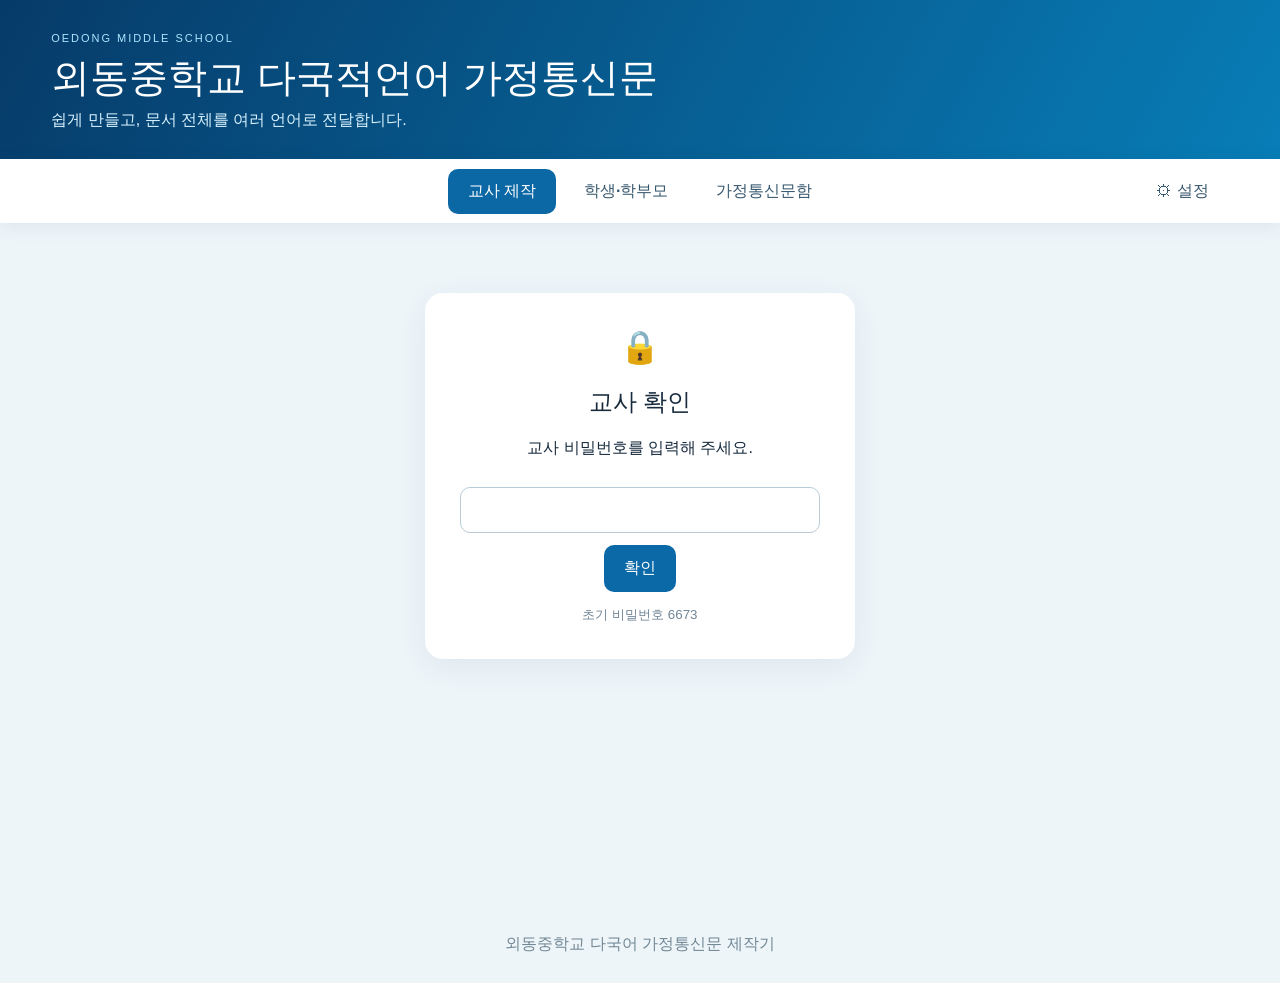
<file: index.html>
<!doctype html><html lang="ko"><head><meta charset="UTF-8"/><meta name="viewport" content="width=device-width,initial-scale=1"/><title>외동중학교 다국적언어 가정통신문</title>  <script type="module" crossorigin src="/assets/index-Dk2677AB.js"></script>
  <link rel="stylesheet" crossorigin href="/assets/index-jJSxIdZj.css">
</head><body><div id="root"></div></body></html>
</file>
<file: assets/index-jJSxIdZj.css>
:root{color:#172b3d;font-synthesis:none;background:#eef5f9;font-family:Pretendard,Noto Sans KR,Arial,sans-serif}*{box-sizing:border-box}body{margin:0}button,input,textarea{font:inherit}button{cursor:pointer;border:0}.site-header{color:#fff;background:linear-gradient(118deg,#063b69,#087db7);padding:28px max(4vw,24px)}.site-header>div{max-width:1320px;margin:auto}.site-header span{letter-spacing:.18em;color:#aee5ff;font-size:11px}.site-header h1{margin:5px 0;font-size:clamp(24px,3.4vw,39px)}.site-header p{color:#d8f2ff;margin:0}.top-nav{z-index:20;background:#fff;justify-content:center;align-items:center;gap:8px;height:64px;display:flex;position:sticky;top:0;box-shadow:0 3px 18px #183b5815}.top-nav button{color:#36576d;background:0 0;border-radius:10px;padding:12px 20px;font-weight:800}.top-nav button.active{color:#fff;background:#0c68a5}.top-nav .settings{position:absolute;right:4vw}.settings-pop{z-index:30;background:#fff;border-radius:12px;padding:10px;position:fixed;top:133px;right:4vw;box-shadow:0 8px 30px #1234}.settings-pop button{color:#135c8c;background:#eef6fb;border-radius:8px;padding:10px 14px;font-weight:700}main{max-width:1420px;min-height:65vh;margin:28px auto;padding:0 20px}.panel{background:#fff;border-radius:18px;box-shadow:0 8px 30px #173c5712}.gate{text-align:center;max-width:430px;margin:70px auto;padding:35px}.gate .lock{font-size:32px}.gate input{border:1px solid #b8cbd8;border-radius:10px;width:100%;margin:12px 0;padding:13px}.gate button,.save,.next{color:#fff;background:#0b69a8;border-radius:10px;padding:13px 20px;font-weight:800}.gate small{color:#708597;margin-top:14px;display:block}.builder{grid-template-columns:220px 1fr;gap:18px;display:grid}.steps{color:#fff;background:#0b3f68;border-radius:18px;height:max-content;padding:20px;position:sticky;top:84px}.steps h3{margin:4px 6px 20px}.steps>button{color:#cce4f4;text-align:left;background:0 0;border-radius:10px;width:100%;padding:12px 8px;font-weight:700}.steps>button span{background:#ffffff20;border-radius:50%;place-items:center;width:28px;height:28px;margin-right:8px;display:inline-grid}.steps>button.active{color:#0b4f7d;background:#fff}.steps>button.active span{color:#fff;background:#e45f21}.api{color:#ffd77d;background:#ffce5d22;border:1px solid #ffd87755;border-radius:10px;margin-top:28px;padding:12px}.api.ok{color:#9df0c7;background:#2cc37718;border-color:#3bdc8955}.api small{margin-top:5px;font-size:11px;line-height:1.5;display:block}.workspace{grid-template-columns:minmax(390px,.86fr) minmax(460px,1.14fr);align-items:start;gap:18px;display:grid}.editor{padding:26px}.editor h2{margin:6px 0 24px}.eyebrow{color:#e35f20;letter-spacing:.08em;font-size:12px;font-weight:900}.field{gap:7px;margin-bottom:15px;display:grid}.field span{color:#33566d;font-size:13px;font-weight:800}.field input,.field textarea,.block-title,.block-editor input,.block-editor textarea{color:#173249;background:#fbfdfe;border:1px solid #bfd0db;border-radius:9px;width:100%;padding:11px}.field textarea{resize:vertical;min-height:88px;line-height:1.55}.form-grid{grid-template-columns:1fr 1fr;gap:0 14px;display:grid}.greeting-box{grid-template-columns:1fr auto;align-items:end;gap:8px;display:grid}.greeting-box button{color:#ba4614;background:#fff0e8;border-radius:9px;height:43px;margin-bottom:15px;font-weight:800}.next{width:100%;margin-top:10px}.block-buttons{grid-template-columns:repeat(3,1fr);gap:8px;margin-bottom:15px;display:grid}.block-buttons button,.block-buttons label,.mini-actions button{color:#145c87;text-align:center;cursor:pointer;background:#eaf5fb;border-radius:10px;padding:12px;font-weight:800}.block-buttons input{display:none}.block-editor{background:#f9fcfd;border:1px solid #d4e1e8;border-radius:13px;margin:14px 0;padding:14px}.block-head{justify-content:space-between;align-items:center;margin-bottom:10px;display:flex}.text-danger{color:#b5412a;background:0 0;font-weight:700}.block-title{margin-bottom:9px}.table-scroll{overflow:auto}.block-editor table{border-collapse:collapse;width:100%;min-width:520px}.block-editor th,.block-editor td{border:1px solid #b8cbd6;padding:4px}.block-editor th{background:#deebf3}.block-editor textarea{resize:vertical;min-height:56px}.mini-actions{flex-wrap:wrap;gap:7px;margin-top:10px;display:flex}.mini-actions button{padding:8px 10px;font-size:12px}.image-chip{background:#e8f8ef;border-radius:10px;justify-content:space-between;align-items:center;padding:12px;display:flex}.image-chip button{color:#a43c29;background:0 0;font-weight:800}.language-buttons{flex-wrap:wrap;gap:7px;margin-bottom:14px;display:flex}.language-buttons button{color:#245572;background:#eaf3f8;border-radius:9px;padding:10px;font-weight:800}.language-buttons button.active{color:#fff;background:#e66021}.warning{background:#fff5d9;border-left:4px solid #e9a817;margin-bottom:14px;padding:12px;font-size:13px;line-height:1.55}.save{width:100%}.preview{position:sticky;top:84px}.preview-bar{color:#fff;background:#1d3343;border-radius:14px 14px 0 0;justify-content:space-between;padding:11px 16px;display:flex}.preview-bar span{color:#aee5ff;font-size:12px}.paper{color:#171717;background:#fff;width:min(100%,760px);min-height:1075px;margin:auto;padding:42px 48px 55px;position:relative;box-shadow:0 8px 28px #152f4218}.letterhead{text-align:center;border-top:5px double #222;border-bottom:5px double #222;grid-template-columns:74px 1fr;align-items:center;padding:9px 0;display:grid}.logo{color:#15824c;font-size:20px;font-weight:900}.letterhead h2{letter-spacing:.35em;margin:0;font-size:31px}.letterhead small{font-size:10px;font-weight:700}.paper-rule{background:linear-gradient(90deg,#75b843 33%,#e97427 33% 66%,#249ed0 66%);height:4px;margin-top:14px}.paper>h1{text-align:center;border:1px solid #555;margin:5px 0 20px;padding:10px;font-size:24px}.paper>p{text-align:justify;margin:10px 0;font-size:13px;line-height:1.75}.facts{padding-left:23px;font-size:13px;line-height:1.85}.preview-table h3{text-align:center;font-size:15px}.preview-table table,.consent table{border-collapse:collapse;width:100%;font-size:11px}.preview-table th,.preview-table td,.consent th,.consent td{text-align:center;border:1px solid #222;padding:7px}.preview-table th,.consent th{background:#dce9f2}.media-row{justify-content:center;align-items:flex-start;gap:18px;margin:16px 0;display:flex}.media-row figure{text-align:center;margin:0}.media-row figure img{width:95px}.media-row figcaption{word-break:break-all;max-width:170px;font-size:10px}.inserted{object-fit:contain;max-width:55%;max-height:170px}.consent{margin-top:26px}.consent .cut{text-align:center;border-top:1px dashed #333;padding-top:4px;font-weight:800}.consent h3{text-align:center}.consent p{font-size:12px}.signature{text-align:center;margin-top:28px}.signature p{font-size:13px}.signature h2{letter-spacing:.25em;font-size:20px}.signature small{letter-spacing:0;font-size:9px;font-weight:500}.language-mark{color:#81909b;font-size:10px;position:absolute;bottom:15px;right:16px}.archive-head{justify-content:space-between;align-items:center;display:flex}.archive-head h2{margin-top:4px}.cards{grid-template-columns:repeat(auto-fit,minmax(250px,1fr));gap:14px;display:grid}.cards article,.empty{background:#fff;border-radius:14px;padding:18px;box-shadow:0 6px 22px #143a5512}.cards article>span{color:#12608d;background:#e3f3fc;border-radius:50px;padding:4px 8px;font-size:11px;font-weight:800}.cards h3{min-height:48px}.cards p{color:#6b8191;font-size:12px}.cards button,.back{color:#fff;background:#0d68a5;border-radius:8px;margin-right:6px;padding:10px 14px;font-weight:800}.cards .delete{color:#b1412b;background:#fff0ed}.archive>.paper,.archive+section>.paper{margin-top:18px}.site-footer{text-align:center;color:#718794;padding:28px}@media (width<=1050px){.builder{grid-template-columns:1fr}.steps{align-items:center;gap:5px;display:flex;position:static}.steps h3,.steps .api{display:none}.steps>button{text-align:center}.workspace{grid-template-columns:1fr}.preview{position:static}}@media (width<=650px){.site-header{padding:20px}.site-header p{font-size:13px}.top-nav{justify-content:flex-start;padding:0 8px;overflow:auto}.top-nav button{white-space:nowrap;padding:10px}.top-nav .settings{position:static}.steps>button{font-size:12px}.steps>button span{display:none}.workspace{display:block}.editor{padding:18px}.preview{margin-top:15px;overflow:auto}.paper{min-width:620px}.form-grid,.greeting-box,.block-buttons{grid-template-columns:1fr}.greeting-box button{margin-top:-6px}.top-nav{position:static}}.document-actions{justify-content:space-between;margin-bottom:12px;display:flex}.download-document{color:#fff;background:#e96224;border-radius:8px;padding:10px 14px;font-weight:800}.field select{color:#173249;background:#fbfdfe;border:1px solid #bfd0db;border-radius:9px;width:100%;padding:11px}.field span small{color:#7990a0;margin-top:3px;font-weight:500;display:block}.letterhead>img{object-fit:contain;width:72px;height:auto}.add-block,.translate-all{color:#145c87;background:#eaf5fb;border-radius:9px;padding:11px 14px;font-weight:800}.translate-all{color:#fff;background:#e66124;width:100%;margin-bottom:9px}.privacy{background:#fff5d9;border-left:4px solid #e9a817;padding:11px;font-size:12px;line-height:1.5}.qr-row{flex-wrap:wrap;justify-content:center;align-items:flex-start;gap:13px;margin:16px 0;display:flex}.qr-card{text-align:center;max-width:125px;margin:0}.qr-card img{width:105px}.qr-card figcaption{word-break:break-all;gap:3px;font-size:10px;display:grid}.qr-card figcaption small{color:#546a79}.qr-card button{color:#ad3b25;background:#fff0ed;border-radius:6px;padding:5px}.editor-qrs{justify-content:flex-start}.consent-editor .block-editor{background:#fff}.inserted{margin:14px auto;display:block}.family-languages{background:#fff;border-radius:12px;flex-wrap:wrap;gap:8px;margin-bottom:12px;padding:12px;display:flex}.family-languages button{color:#24566f;background:#e8f3f9;border-radius:9px;padding:11px 14px;font-weight:800}.family-languages button.active{color:#fff;background:#e66124}.consent-fields{border:1px solid #222;margin:10px 0;padding:8px 14px}.consent-fields p{border-bottom:1px dotted #777;padding-bottom:7px}@media print{.site-header,.top-nav,.steps,.editor,.preview-bar,.site-footer,.back,.document-actions,.family-languages,.warning{display:none!important}main,.workspace,.preview{margin:0;padding:0;display:block}.paper{box-shadow:none;width:210mm;min-height:297mm;padding:12mm 14mm}}.smart-writing{background:#f7fbfd;border:1px solid #cfe0ea;border-radius:12px;margin-bottom:15px;padding:13px}.smart-writing select,.keyword-row input{color:#173249;background:#fff;border:1px solid #bfd0db;border-radius:9px;width:100%;padding:11px}.keyword-row{grid-template-columns:1fr auto;gap:8px;margin-bottom:12px;display:grid}.keyword-row button{color:#fff;background:#e96124;border-radius:9px;padding:10px 13px;font-weight:800}.label-input{font-weight:800;background:#fff9e8!important;border-color:#e5bd58!important}.value-caption{margin-top:4px}.letterhead>img{image-rendering:auto}.paper{flex-direction:column;display:flex}.paper .signature{break-inside:avoid;page-break-inside:avoid;margin-top:auto;padding-top:28px}.seal-toggle{color:#173249;cursor:pointer;background:#eef8fd;border:1px solid #c9dce7;border-radius:12px;align-items:flex-start;gap:10px;margin:2px 0 14px;padding:13px;display:flex}.seal-toggle input{accent-color:#0c6fa7;flex:none;width:20px;height:20px}.seal-toggle span{gap:3px;display:grid}.seal-toggle small{color:#617d8e;line-height:1.4}.footer-settings{gap:10px;margin:2px 0 14px;display:grid}.footer-settings .seal-toggle{margin:0}.issue-date-field{color:#173249;background:#fff8e8;border:1px solid #c9dce7;border-radius:12px;justify-content:space-between;align-items:center;gap:14px;padding:13px;display:flex}.issue-date-field span{gap:3px;display:grid}.issue-date-field small{color:#6e7e88;line-height:1.4}.issue-date-field input{color:#173249;background:#fff;border:1px solid #d2b46b;border-radius:9px;min-width:175px;padding:11px;font-size:16px}@media (width<=650px){.issue-date-field{flex-direction:column;align-items:stretch}.issue-date-field input{width:100%}}.fact-control{background:#f8fbfd;border:1px solid #c9dce7;border-radius:12px;margin-bottom:12px;padding:13px;transition:all .2s}.form-grid>.fact-control:first-child{grid-column:1/-1}.fact-control.disabled{opacity:.58;background:#f1f3f4}.use-field{color:#173249;align-items:center;gap:9px;margin-bottom:10px;display:flex}.use-field input{accent-color:#0c6fa7;width:19px;height:19px}.fact-grid{grid-template-columns:repeat(2,minmax(0,1fr));gap:10px;display:grid}.fact-grid label{gap:5px;display:grid}.fact-grid span{color:#33566d;font-size:12px;font-weight:800}.fact-grid input,.fact-grid select,.fact-grid textarea{box-sizing:border-box;color:#173249;background:#fff;border:1px solid #bfd0db;border-radius:9px;width:100%;padding:11px}.fact-grid textarea{resize:vertical;min-height:92px}.fact-grid .wide-value{grid-column:1/-1}.schedule-picker{border-top:1px dashed #bdd2de;grid-column:1/-1;grid-template-columns:1fr 1fr;gap:10px;padding-top:10px;display:grid}.range-inputs{grid-column:1/-1;grid-template-columns:minmax(0,1fr) auto minmax(0,1fr) auto;align-items:end;gap:10px;display:grid}.range-inputs label{min-width:0}.range-inputs input{min-width:0;height:58px;font-size:18px;font-weight:750;background:#fff!important;padding:12px 14px!important}.range-inputs input[type=number]{text-align:center;appearance:auto;font-size:22px}.range-inputs input[type=time]{--lightningcss-light:initial;--lightningcss-dark: ;color-scheme:light}.range-inputs input[type=time]::-webkit-calendar-picker-indicator{cursor:pointer;opacity:1;width:24px;height:24px}.range-inputs>b{color:#28536b;white-space:nowrap;padding-bottom:12px}.schedule-result{color:#173249;background:#eaf6fc;border-radius:9px;grid-column:1/-1;gap:4px;padding:10px 12px;display:grid}.schedule-result span{font-size:12px}.schedule-result b{font-size:15px}@media (width<=650px){.keyword-row,.fact-grid{grid-template-columns:1fr}.fact-grid .wide-value{grid-column:auto}.schedule-picker{grid-template-columns:1fr}.range-inputs{grid-template-columns:minmax(135px,1fr) auto minmax(135px,1fr) auto;gap:7px}.range-inputs input[type=time],.range-inputs input[type=number]{min-width:0}.range-inputs>b:last-child{display:none}}.template-start{max-width:1180px;margin:18px auto;padding:28px}.template-start-head{justify-content:space-between;align-items:flex-start;gap:20px;margin-bottom:20px;display:flex}.template-start-head h2{color:#173249;margin:5px 0 7px;font-size:28px}.template-start-head p{color:#607b8d;margin:0}.edit-departments,.template-toolbar button{color:#145f8b;white-space:nowrap;background:#e8f4fb;border-radius:9px;padding:10px 14px;font-weight:800}.department-tabs{grid-template-columns:repeat(4,1fr);gap:9px;margin:16px 0;display:grid}.department-tabs button{text-align:left;color:#244c63;background:#f2f7fa;border:1px solid #d0e0e8;border-radius:11px;gap:3px;padding:12px 14px;font-weight:900;display:grid}.department-tabs button small{color:#6d8796;font-size:11px;font-weight:700}.department-tabs button.active{color:#fff;background:#0c68a5;border-color:#0c68a5}.department-tabs button.active small{color:#d6effe}.department-name-editor{background:#fff8e8;border:1px solid #ead39a;border-radius:12px;grid-template-columns:repeat(4,1fr);gap:9px;margin-bottom:14px;padding:13px;display:grid}.department-name-editor label{gap:4px;display:grid}.department-name-editor span{color:#6f6450;font-size:11px;font-weight:800}.department-name-editor input{border:1px solid #d6c28e;border-radius:8px;width:100%;padding:9px}.department-name-editor button{color:#fff;background:#df6427;border-radius:8px;font-weight:800}.template-toolbar{border-top:1px solid #d9e5eb;justify-content:space-between;align-items:center;margin:15px 0;padding-top:16px;display:flex}.template-cards{grid-template-columns:repeat(3,minmax(0,1fr));gap:12px;display:grid}.template-cards article{background:#fff;border:1px solid #d4e2e9;border-radius:13px;flex-direction:column;min-height:190px;padding:16px;display:flex;box-shadow:0 5px 18px #163b5010}.template-cards article>span{color:#e15e20;font-size:11px;font-weight:900}.template-cards h3{flex:1;margin:8px 0;font-size:16px;line-height:1.45}.template-cards small{color:#718795;word-break:break-all;margin-bottom:12px;font-size:10px}.template-cards button,.default-template button{color:#fff;background:#0c68a5;border-radius:9px;padding:10px;font-weight:800}.default-template{text-align:center;color:#416276;border:2px dashed #bdd4df;border-radius:14px;padding:35px}.default-template>div{font-size:40px}.default-template h3{color:#173249}.default-template button{padding:11px 18px}@media (width<=850px){.department-tabs,.department-name-editor{grid-template-columns:repeat(2,1fr)}.template-cards{grid-template-columns:1fr 1fr}}@media (width<=560px){.template-start{padding:17px}.template-start-head{display:grid}.department-tabs,.department-name-editor,.template-cards{grid-template-columns:1fr}.template-toolbar{align-items:flex-start;gap:10px}.template-toolbar button{white-space:normal}}
</file>
<file: assets/index-uzug-rrJ.css>
:root{color:#172b3d;font-synthesis:none;background:#eef5f9;font-family:Pretendard,Noto Sans KR,Arial,sans-serif}*{box-sizing:border-box}body{margin:0}button,input,textarea{font:inherit}button{cursor:pointer;border:0}.site-header{color:#fff;background:linear-gradient(118deg,#063b69,#087db7);padding:28px max(4vw,24px)}.site-header>div{max-width:1320px;margin:auto}.site-header span{letter-spacing:.18em;color:#aee5ff;font-size:11px}.site-header h1{margin:5px 0;font-size:clamp(24px,3.4vw,39px)}.site-header p{color:#d8f2ff;margin:0}.top-nav{z-index:20;background:#fff;justify-content:center;align-items:center;gap:8px;height:64px;display:flex;position:sticky;top:0;box-shadow:0 3px 18px #183b5815}.top-nav button{color:#36576d;background:0 0;border-radius:10px;padding:12px 20px;font-weight:800}.top-nav button.active{color:#fff;background:#0c68a5}.top-nav .settings{position:absolute;right:4vw}.settings-pop{z-index:30;background:#fff;border-radius:12px;padding:10px;position:fixed;top:133px;right:4vw;box-shadow:0 8px 30px #1234}.settings-pop button{color:#135c8c;background:#eef6fb;border-radius:8px;padding:10px 14px;font-weight:700}main{max-width:1420px;min-height:65vh;margin:28px auto;padding:0 20px}.panel{background:#fff;border-radius:18px;box-shadow:0 8px 30px #173c5712}.gate{text-align:center;max-width:430px;margin:70px auto;padding:35px}.gate .lock{font-size:32px}.gate input{border:1px solid #b8cbd8;border-radius:10px;width:100%;margin:12px 0;padding:13px}.gate button,.save,.next{color:#fff;background:#0b69a8;border-radius:10px;padding:13px 20px;font-weight:800}.gate small{color:#708597;margin-top:14px;display:block}.builder{grid-template-columns:220px 1fr;gap:18px;display:grid}.steps{color:#fff;background:#0b3f68;border-radius:18px;height:max-content;padding:20px;position:sticky;top:84px}.steps h3{margin:4px 6px 20px}.steps>button{color:#cce4f4;text-align:left;background:0 0;border-radius:10px;width:100%;padding:12px 8px;font-weight:700}.steps>button span{background:#ffffff20;border-radius:50%;place-items:center;width:28px;height:28px;margin-right:8px;display:inline-grid}.steps>button.active{color:#0b4f7d;background:#fff}.steps>button.active span{color:#fff;background:#e45f21}.api{color:#ffd77d;background:#ffce5d22;border:1px solid #ffd87755;border-radius:10px;margin-top:28px;padding:12px}.api.ok{color:#9df0c7;background:#2cc37718;border-color:#3bdc8955}.api small{margin-top:5px;font-size:11px;line-height:1.5;display:block}.workspace{grid-template-columns:minmax(390px,.86fr) minmax(460px,1.14fr);align-items:start;gap:18px;display:grid}.editor{padding:26px}.editor h2{margin:6px 0 24px}.eyebrow{color:#e35f20;letter-spacing:.08em;font-size:12px;font-weight:900}.field{gap:7px;margin-bottom:15px;display:grid}.field span{color:#33566d;font-size:13px;font-weight:800}.field input,.field textarea,.block-title,.block-editor input,.block-editor textarea{color:#173249;background:#fbfdfe;border:1px solid #bfd0db;border-radius:9px;width:100%;padding:11px}.field textarea{resize:vertical;min-height:88px;line-height:1.55}.form-grid{grid-template-columns:1fr 1fr;gap:0 14px;display:grid}.greeting-box{grid-template-columns:1fr auto;align-items:end;gap:8px;display:grid}.greeting-box button{color:#ba4614;background:#fff0e8;border-radius:9px;height:43px;margin-bottom:15px;font-weight:800}.next{width:100%;margin-top:10px}.block-buttons{grid-template-columns:repeat(3,1fr);gap:8px;margin-bottom:15px;display:grid}.block-buttons button,.block-buttons label,.mini-actions button{color:#145c87;text-align:center;cursor:pointer;background:#eaf5fb;border-radius:10px;padding:12px;font-weight:800}.block-buttons input{display:none}.block-editor{background:#f9fcfd;border:1px solid #d4e1e8;border-radius:13px;margin:14px 0;padding:14px}.block-head{justify-content:space-between;align-items:center;margin-bottom:10px;display:flex}.text-danger{color:#b5412a;background:0 0;font-weight:700}.block-title{margin-bottom:9px}.table-scroll{overflow:auto}.block-editor table{border-collapse:collapse;width:100%;min-width:520px}.block-editor th,.block-editor td{border:1px solid #b8cbd6;padding:4px}.block-editor th{background:#deebf3}.block-editor textarea{resize:vertical;min-height:56px}.mini-actions{flex-wrap:wrap;gap:7px;margin-top:10px;display:flex}.mini-actions button{padding:8px 10px;font-size:12px}.image-chip{background:#e8f8ef;border-radius:10px;justify-content:space-between;align-items:center;padding:12px;display:flex}.image-chip button{color:#a43c29;background:0 0;font-weight:800}.language-buttons{flex-wrap:wrap;gap:7px;margin-bottom:14px;display:flex}.language-buttons button{color:#245572;background:#eaf3f8;border-radius:9px;padding:10px;font-weight:800}.language-buttons button.active{color:#fff;background:#e66021}.warning{background:#fff5d9;border-left:4px solid #e9a817;margin-bottom:14px;padding:12px;font-size:13px;line-height:1.55}.save{width:100%}.preview{position:sticky;top:84px}.preview-bar{color:#fff;background:#1d3343;border-radius:14px 14px 0 0;justify-content:space-between;padding:11px 16px;display:flex}.preview-bar span{color:#aee5ff;font-size:12px}.paper{color:#171717;background:#fff;width:min(100%,760px);min-height:1075px;margin:auto;padding:42px 48px 55px;position:relative;box-shadow:0 8px 28px #152f4218}.letterhead{text-align:center;border-top:5px double #222;border-bottom:5px double #222;grid-template-columns:74px 1fr;align-items:center;padding:9px 0;display:grid}.logo{color:#15824c;font-size:20px;font-weight:900}.letterhead h2{letter-spacing:.35em;margin:0;font-size:31px}.letterhead small{font-size:10px;font-weight:700}.paper-rule{background:linear-gradient(90deg,#75b843 33%,#e97427 33% 66%,#249ed0 66%);height:4px;margin-top:14px}.paper>h1{text-align:center;border:1px solid #555;margin:5px 0 20px;padding:10px;font-size:24px}.paper>p{text-align:justify;margin:10px 0;font-size:13px;line-height:1.75}.facts{padding-left:23px;font-size:13px;line-height:1.85}.preview-table h3{text-align:center;font-size:15px}.preview-table table,.consent table{border-collapse:collapse;width:100%;font-size:11px}.preview-table th,.preview-table td,.consent th,.consent td{text-align:center;border:1px solid #222;padding:7px}.preview-table th,.consent th{background:#dce9f2}.media-row{justify-content:center;align-items:flex-start;gap:18px;margin:16px 0;display:flex}.media-row figure{text-align:center;margin:0}.media-row figure img{width:95px}.media-row figcaption{word-break:break-all;max-width:170px;font-size:10px}.inserted{object-fit:contain;max-width:55%;max-height:170px}.consent{margin-top:26px}.consent .cut{text-align:center;border-top:1px dashed #333;padding-top:4px;font-weight:800}.consent h3{text-align:center}.consent p{font-size:12px}.signature{text-align:center;margin-top:28px}.signature p{font-size:13px}.signature h2{letter-spacing:.25em;font-size:20px}.signature small{letter-spacing:0;font-size:9px;font-weight:500}.language-mark{color:#81909b;font-size:10px;position:absolute;bottom:15px;right:16px}.archive-head{justify-content:space-between;align-items:center;display:flex}.archive-head h2{margin-top:4px}.cards{grid-template-columns:repeat(auto-fit,minmax(250px,1fr));gap:14px;display:grid}.cards article,.empty{background:#fff;border-radius:14px;padding:18px;box-shadow:0 6px 22px #143a5512}.cards article>span{color:#12608d;background:#e3f3fc;border-radius:50px;padding:4px 8px;font-size:11px;font-weight:800}.cards h3{min-height:48px}.cards p{color:#6b8191;font-size:12px}.cards button,.back{color:#fff;background:#0d68a5;border-radius:8px;margin-right:6px;padding:10px 14px;font-weight:800}.cards .delete{color:#b1412b;background:#fff0ed}.archive>.paper,.archive+section>.paper{margin-top:18px}.site-footer{text-align:center;color:#718794;padding:28px}@media (width<=1050px){.builder{grid-template-columns:1fr}.steps{align-items:center;gap:5px;display:flex;position:static}.steps h3,.steps .api{display:none}.steps>button{text-align:center}.workspace{grid-template-columns:1fr}.preview{position:static}}@media (width<=650px){.site-header{padding:20px}.site-header p{font-size:13px}.top-nav{justify-content:flex-start;padding:0 8px;overflow:auto}.top-nav button{white-space:nowrap;padding:10px}.top-nav .settings{position:static}.steps>button{font-size:12px}.steps>button span{display:none}.workspace{display:block}.editor{padding:18px}.preview{margin-top:15px;overflow:auto}.paper{min-width:620px}.form-grid,.greeting-box,.block-buttons{grid-template-columns:1fr}.greeting-box button{margin-top:-6px}.top-nav{position:static}}.document-actions{justify-content:space-between;margin-bottom:12px;display:flex}.download-document{color:#fff;background:#e96224;border-radius:8px;padding:10px 14px;font-weight:800}.field select{color:#173249;background:#fbfdfe;border:1px solid #bfd0db;border-radius:9px;width:100%;padding:11px}.field span small{color:#7990a0;margin-top:3px;font-weight:500;display:block}.letterhead>img{object-fit:contain;width:72px;height:auto}.add-block,.translate-all{color:#145c87;background:#eaf5fb;border-radius:9px;padding:11px 14px;font-weight:800}.translate-all{color:#fff;background:#e66124;width:100%;margin-bottom:9px}.privacy{background:#fff5d9;border-left:4px solid #e9a817;padding:11px;font-size:12px;line-height:1.5}.qr-row{flex-wrap:wrap;justify-content:center;align-items:flex-start;gap:13px;margin:16px 0;display:flex}.qr-card{text-align:center;max-width:125px;margin:0}.qr-card img{width:105px}.qr-card figcaption{word-break:break-all;gap:3px;font-size:10px;display:grid}.qr-card figcaption small{color:#546a79}.qr-card button{color:#ad3b25;background:#fff0ed;border-radius:6px;padding:5px}.editor-qrs{justify-content:flex-start}.consent-editor .block-editor{background:#fff}.inserted{margin:14px auto;display:block}.family-languages{background:#fff;border-radius:12px;flex-wrap:wrap;gap:8px;margin-bottom:12px;padding:12px;display:flex}.family-languages button{color:#24566f;background:#e8f3f9;border-radius:9px;padding:11px 14px;font-weight:800}.family-languages button.active{color:#fff;background:#e66124}.consent-fields{border:1px solid #222;margin:10px 0;padding:8px 14px}.consent-fields p{border-bottom:1px dotted #777;padding-bottom:7px}@media print{.site-header,.top-nav,.steps,.editor,.preview-bar,.site-footer,.back,.document-actions,.family-languages,.warning{display:none!important}main,.workspace,.preview{margin:0;padding:0;display:block}.paper{box-shadow:none;width:210mm;min-height:297mm;padding:12mm 14mm}}.smart-writing{background:#f7fbfd;border:1px solid #cfe0ea;border-radius:12px;margin-bottom:15px;padding:13px}.smart-writing select,.keyword-row input{color:#173249;background:#fff;border:1px solid #bfd0db;border-radius:9px;width:100%;padding:11px}.keyword-row{grid-template-columns:1fr auto;gap:8px;margin-bottom:12px;display:grid}.keyword-row button{color:#fff;background:#e96124;border-radius:9px;padding:10px 13px;font-weight:800}.label-input{font-weight:800;background:#fff9e8!important;border-color:#e5bd58!important}.value-caption{margin-top:4px}.letterhead>img{image-rendering:auto}.paper{flex-direction:column;display:flex}.paper .signature{break-inside:avoid;page-break-inside:avoid;margin-top:auto;padding-top:28px}.seal-toggle{color:#173249;cursor:pointer;background:#eef8fd;border:1px solid #c9dce7;border-radius:12px;align-items:flex-start;gap:10px;margin:2px 0 14px;padding:13px;display:flex}.seal-toggle input{accent-color:#0c6fa7;flex:none;width:20px;height:20px}.seal-toggle span{gap:3px;display:grid}.seal-toggle small{color:#617d8e;line-height:1.4}.footer-settings{grid-template-columns:repeat(3,minmax(0,1fr));align-items:start;gap:10px;margin:2px 0 14px;display:grid}.footer-settings .seal-toggle{margin:0}.issue-date-field{color:#173249;background:#fff8e8;border:1px solid #c9dce7;border-radius:12px;justify-content:space-between;align-items:center;gap:14px;padding:13px;display:flex}.issue-date-field span{gap:3px;display:grid}.issue-date-field small{color:#6e7e88;line-height:1.4}.issue-date-field input{color:#173249;background:#fff;border:1px solid #d2b46b;border-radius:9px;min-width:175px;padding:11px;font-size:16px}@media (width<=650px){.issue-date-field{flex-direction:column;align-items:stretch}.issue-date-field input{width:100%}}.department-register{position:relative}.department-register>button{text-align:left;color:#173249;background:#eef8fd;border:1px solid #c9dce7;border-radius:12px;gap:3px;width:100%;padding:13px;display:grid}.department-register small{color:#617d8e}.department-register-pop{z-index:20;background:#fff;border:1px solid #b8d1df;border-radius:12px;gap:9px;width:min(350px,82vw);padding:13px;display:grid;position:absolute;top:calc(100% + 7px);right:0;box-shadow:0 14px 35px #1732492b}.department-register-pop label{gap:4px;font-size:12px;font-weight:800;display:grid}.department-register-pop input,.department-register-pop select{border:1px solid #bfd0db;border-radius:8px;width:100%;padding:10px}.department-register-pop>button{color:#fff;background:#0c68a5;border-radius:8px;padding:10px;font-weight:800}.fact-control{background:#f8fbfd;border:1px solid #c9dce7;border-radius:12px;margin-bottom:12px;padding:13px;transition:all .2s}.form-grid>.fact-control:first-child{grid-column:1/-1}.fact-control.disabled{opacity:.58;background:#f1f3f4}.use-field{color:#173249;align-items:center;gap:9px;margin-bottom:10px;display:flex}.use-field input{accent-color:#0c6fa7;width:19px;height:19px}.fact-grid{grid-template-columns:repeat(2,minmax(0,1fr));gap:10px;display:grid}.fact-grid label{gap:5px;display:grid}.fact-grid span{color:#33566d;font-size:12px;font-weight:800}.fact-grid input,.fact-grid select,.fact-grid textarea{box-sizing:border-box;color:#173249;background:#fff;border:1px solid #bfd0db;border-radius:9px;width:100%;padding:11px}.fact-grid textarea{resize:vertical;min-height:92px}.fact-grid .wide-value{grid-column:1/-1}.schedule-picker{border-top:1px dashed #bdd2de;grid-column:1/-1;grid-template-columns:1fr 1fr;gap:10px;padding-top:10px;display:grid}.range-inputs{grid-column:1/-1;grid-template-columns:minmax(0,1fr) auto minmax(0,1fr) auto;align-items:end;gap:10px;display:grid}.range-inputs label{min-width:0}.range-inputs input{min-width:0;height:58px;font-size:18px;font-weight:750;background:#fff!important;padding:12px 14px!important}.range-inputs input[type=number]{text-align:center;appearance:auto;font-size:22px}.range-inputs input[type=time]{--lightningcss-light:initial;--lightningcss-dark: ;color-scheme:light}.range-inputs input[type=time]::-webkit-calendar-picker-indicator{cursor:pointer;opacity:1;width:24px;height:24px}.range-inputs>b{color:#28536b;white-space:nowrap;padding-bottom:12px}.schedule-result{color:#173249;background:#eaf6fc;border-radius:9px;grid-column:1/-1;gap:4px;padding:10px 12px;display:grid}.schedule-result span{font-size:12px}.schedule-result b{font-size:15px}@media (width<=650px){.keyword-row,.fact-grid{grid-template-columns:1fr}.fact-grid .wide-value{grid-column:auto}.schedule-picker{grid-template-columns:1fr}.range-inputs{grid-template-columns:minmax(135px,1fr) auto minmax(135px,1fr) auto;gap:7px}.range-inputs input[type=time],.range-inputs input[type=number]{min-width:0}.range-inputs>b:last-child{display:none}}.template-start{max-width:1180px;margin:18px auto;padding:28px}.template-start-head{justify-content:space-between;align-items:flex-start;gap:20px;margin-bottom:20px;display:flex}.template-head-actions{flex-wrap:wrap;gap:8px;display:flex}.template-start-head h2{color:#173249;margin:5px 0 7px;font-size:28px}.template-start-head p{color:#607b8d;margin:0}.edit-departments,.template-toolbar button{color:#145f8b;white-space:nowrap;background:#e8f4fb;border-radius:9px;padding:10px 14px;font-weight:800}.department-tabs{grid-template-columns:repeat(4,1fr);gap:9px;margin:16px 0;display:grid}.department-tabs button{text-align:left;color:#244c63;background:#f2f7fa;border:1px solid #d0e0e8;border-radius:11px;gap:3px;padding:12px 14px;font-weight:900;display:grid}.department-tabs button small{color:#6d8796;font-size:11px;font-weight:700}.department-tabs button.active{color:#fff;background:#0c68a5;border-color:#0c68a5}.department-tabs button.active small{color:#d6effe}.department-name-editor{background:#fff8e8;border:1px solid #ead39a;border-radius:12px;grid-template-columns:repeat(4,1fr);gap:9px;margin-bottom:14px;padding:13px;display:grid}.department-name-editor label{gap:4px;display:grid}.department-name-editor span{color:#6f6450;font-size:11px;font-weight:800}.department-name-editor input{border:1px solid #d6c28e;border-radius:8px;width:100%;padding:9px}.department-name-editor button{color:#fff;background:#df6427;border-radius:8px;font-weight:800}.template-toolbar{border-top:1px solid #d9e5eb;justify-content:space-between;align-items:center;margin:15px 0;padding-top:16px;display:flex}.template-toolbar>div{flex-wrap:wrap;justify-content:flex-end;gap:7px;display:flex}.template-toolbar .danger-button{color:#a63c18;background:#fff0eb}.template-cards{grid-template-columns:repeat(3,minmax(0,1fr));gap:12px;display:grid}.template-cards article{background:#fff;border:1px solid #d4e2e9;border-radius:13px;flex-direction:column;min-height:190px;padding:16px;display:flex;box-shadow:0 5px 18px #163b5010}.template-cards article.selected-template{background:#fff8f4;border:2px solid #e45f27}.template-check{color:#9b3b19;align-items:center;gap:7px;margin-bottom:7px;font-weight:800;display:flex}.template-check input{width:18px;height:18px}.template-cards article>span{color:#e15e20;font-size:11px;font-weight:900}.template-cards h3{flex:1;margin:8px 0;font-size:16px;line-height:1.45}.template-cards small{color:#718795;word-break:break-all;margin-bottom:12px;font-size:10px}.template-cards button,.default-template button{color:#fff;background:#0c68a5;border-radius:9px;padding:10px;font-weight:800}.default-template{text-align:center;color:#416276;border:2px dashed #bdd4df;border-radius:14px;padding:35px}.default-template>div{font-size:40px}.default-template h3{color:#173249}.default-template button{padding:11px 18px}@media (width<=850px){.department-tabs,.department-name-editor{grid-template-columns:repeat(2,1fr)}.template-cards{grid-template-columns:1fr 1fr}.footer-settings{grid-template-columns:1fr}}@media (width<=560px){.template-start{padding:17px}.template-start-head{display:grid}.department-tabs,.department-name-editor,.template-cards{grid-template-columns:1fr}.template-toolbar{align-items:flex-start;gap:10px}.template-toolbar button{white-space:normal}}.capture-guide{color:#173249;background:#eaf6fc;border:1px solid #bcd9e8;border-radius:10px;gap:4px;margin:9px 0;padding:11px 13px;display:grid}.capture-guide span{font-size:13px}.table-scroll td.capture-target{outline-offset:-3px;background:#fff9e8;outline:3px solid #ef762f}.cell-capture-actions,.cell-image-editor>div{flex-wrap:wrap;align-items:center;gap:5px;margin-top:5px;display:flex}.cell-capture-actions button,.cell-capture-actions label,.cell-image-editor button{color:#175d85;cursor:pointer;background:#e8f4fb;border-radius:7px;padding:7px 8px;font-size:11px;font-weight:800}.cell-capture-actions button.active{color:#fff;background:#e96124}.cell-capture-actions input{display:none}.cell-image-editor img{object-fit:contain;max-width:220px;max-height:150px;display:block}.cell-image-editor .image-size-row b{text-align:center;min-width:42px}.preview-cell-image{max-width:100%;max-height:170px;display:block}.preview-cell-image.align-left{margin-left:0;margin-right:auto}.preview-cell-image.align-center{margin-left:auto;margin-right:auto}.preview-cell-image.align-right{margin-left:auto;margin-right:0}.general-image-editor>img{max-width:100%;max-height:320px;display:block}.general-image-controls{flex-wrap:wrap;align-items:center;gap:7px;margin-top:10px;display:flex}.general-image-controls button{color:#175d85;background:#e8f4fb;border-radius:8px;padding:8px 10px;font-weight:800}.general-image-controls label{align-items:center;gap:7px;display:flex}.general-image-controls select{border:1px solid #bfd0db;border-radius:8px;padding:8px}.paper-image{break-inside:avoid;margin:12px 0;display:flex}.paper-image img{max-width:100%;max-height:420px;display:block}.paper-image.align-left{justify-content:flex-start}.paper-image.align-center{justify-content:center}.paper-image.align-right{justify-content:flex-end}.block-buttons:after{content:"📷 캡처 사용 안내\a ① 표 안에 넣기: ‘본문 표 추가’ → 원하는 칸의 ‘이 칸 선택’ → Win+Shift+S → Ctrl+V\a ② 저장된 이미지: 선택한 칸의 ‘PNG·JPG·GIF 넣기’ 사용\a ③ 넣은 뒤: 크기 −/＋, 칸에 맞춤, 가로 가득, 왼쪽·가운데·오른쪽 정렬 가능\a ④ 일반 본문 이미지: ‘이미지·캡처’를 눌러 안내문 영역에 넣기";white-space:pre-line;color:#3f5360;text-align:left;background:#fff8e8;border:1px solid #ebcf87;border-left:5px solid #e76825;border-radius:11px;grid-column:1/-1;padding:13px 15px;font-size:13px;font-weight:700;line-height:1.65;display:block}
</file>
<file: assets/index-CyA2C_oj.css>
:root{color:#172b3d;font-synthesis:none;background:#eef5f9;font-family:Pretendard,Noto Sans KR,Arial,sans-serif}*{box-sizing:border-box}body{margin:0}button,input,textarea{font:inherit}button{cursor:pointer;border:0}.site-header{color:#fff;background:linear-gradient(118deg,#063b69,#087db7);padding:28px max(4vw,24px)}.site-header>div{max-width:1320px;margin:auto}.site-header span{letter-spacing:.18em;color:#aee5ff;font-size:11px}.site-header h1{margin:5px 0;font-size:clamp(24px,3.4vw,39px)}.site-header p{color:#d8f2ff;margin:0}.top-nav{z-index:20;background:#fff;justify-content:center;align-items:center;gap:8px;height:64px;display:flex;position:sticky;top:0;box-shadow:0 3px 18px #183b5815}.top-nav button{color:#36576d;background:0 0;border-radius:10px;padding:12px 20px;font-weight:800}.top-nav button.active{color:#fff;background:#0c68a5}.top-nav .settings{position:absolute;right:4vw}.settings-pop{z-index:30;background:#fff;border-radius:12px;padding:10px;position:fixed;top:133px;right:4vw;box-shadow:0 8px 30px #1234}.settings-pop button{color:#135c8c;background:#eef6fb;border-radius:8px;padding:10px 14px;font-weight:700}main{max-width:1420px;min-height:65vh;margin:28px auto;padding:0 20px}.panel{background:#fff;border-radius:18px;box-shadow:0 8px 30px #173c5712}.gate{text-align:center;max-width:430px;margin:70px auto;padding:35px}.gate .lock{font-size:32px}.gate input{border:1px solid #b8cbd8;border-radius:10px;width:100%;margin:12px 0;padding:13px}.gate button,.save,.next{color:#fff;background:#0b69a8;border-radius:10px;padding:13px 20px;font-weight:800}.gate small{color:#708597;margin-top:14px;display:block}.builder{grid-template-columns:220px 1fr;gap:18px;display:grid}.steps{color:#fff;background:#0b3f68;border-radius:18px;height:max-content;padding:20px;position:sticky;top:84px}.steps h3{margin:4px 6px 20px}.steps>button{color:#cce4f4;text-align:left;background:0 0;border-radius:10px;width:100%;padding:12px 8px;font-weight:700}.steps>button span{background:#ffffff20;border-radius:50%;place-items:center;width:28px;height:28px;margin-right:8px;display:inline-grid}.steps>button.active{color:#0b4f7d;background:#fff}.steps>button.active span{color:#fff;background:#e45f21}.api{color:#ffd77d;background:#ffce5d22;border:1px solid #ffd87755;border-radius:10px;margin-top:28px;padding:12px}.api.ok{color:#9df0c7;background:#2cc37718;border-color:#3bdc8955}.api small{margin-top:5px;font-size:11px;line-height:1.5;display:block}.workspace{grid-template-columns:minmax(390px,.86fr) minmax(460px,1.14fr);align-items:start;gap:18px;display:grid}.editor{padding:26px}.editor h2{margin:6px 0 24px}.eyebrow{color:#e35f20;letter-spacing:.08em;font-size:12px;font-weight:900}.field{gap:7px;margin-bottom:15px;display:grid}.field span{color:#33566d;font-size:13px;font-weight:800}.field input,.field textarea,.block-title,.block-editor input,.block-editor textarea{color:#173249;background:#fbfdfe;border:1px solid #bfd0db;border-radius:9px;width:100%;padding:11px}.field textarea{resize:vertical;min-height:88px;line-height:1.55}.form-grid{grid-template-columns:1fr 1fr;gap:0 14px;display:grid}.greeting-box{grid-template-columns:1fr auto;align-items:end;gap:8px;display:grid}.greeting-box button{color:#ba4614;background:#fff0e8;border-radius:9px;height:43px;margin-bottom:15px;font-weight:800}.next{width:100%;margin-top:10px}.block-buttons{grid-template-columns:repeat(3,1fr);gap:8px;margin-bottom:15px;display:grid}.block-buttons button,.block-buttons label,.mini-actions button{color:#145c87;text-align:center;cursor:pointer;background:#eaf5fb;border-radius:10px;padding:12px;font-weight:800}.block-buttons input{display:none}.block-editor{background:#f9fcfd;border:1px solid #d4e1e8;border-radius:13px;margin:14px 0;padding:14px}.block-head{justify-content:space-between;align-items:center;margin-bottom:10px;display:flex}.text-danger{color:#b5412a;background:0 0;font-weight:700}.block-title{margin-bottom:9px}.table-scroll{overflow:auto}.block-editor table{border-collapse:collapse;width:100%;min-width:520px}.block-editor th,.block-editor td{border:1px solid #b8cbd6;padding:4px}.block-editor th{background:#deebf3}.block-editor textarea{resize:vertical;min-height:56px}.mini-actions{flex-wrap:wrap;gap:7px;margin-top:10px;display:flex}.mini-actions button{padding:8px 10px;font-size:12px}.image-chip{background:#e8f8ef;border-radius:10px;justify-content:space-between;align-items:center;padding:12px;display:flex}.image-chip button{color:#a43c29;background:0 0;font-weight:800}.language-buttons{flex-wrap:wrap;gap:7px;margin-bottom:14px;display:flex}.language-buttons button{color:#245572;background:#eaf3f8;border-radius:9px;padding:10px;font-weight:800}.language-buttons button.active{color:#fff;background:#e66021}.warning{background:#fff5d9;border-left:4px solid #e9a817;margin-bottom:14px;padding:12px;font-size:13px;line-height:1.55}.save{width:100%}.preview{position:sticky;top:84px}.preview-bar{color:#fff;background:#1d3343;border-radius:14px 14px 0 0;justify-content:space-between;padding:11px 16px;display:flex}.preview-bar span{color:#aee5ff;font-size:12px}.paper{color:#171717;background:#fff;width:min(100%,760px);min-height:1075px;margin:auto;padding:42px 48px 55px;position:relative;box-shadow:0 8px 28px #152f4218}.letterhead{text-align:center;border-top:5px double #222;border-bottom:5px double #222;grid-template-columns:74px 1fr;align-items:center;padding:9px 0;display:grid}.logo{color:#15824c;font-size:20px;font-weight:900}.letterhead h2{letter-spacing:.35em;margin:0;font-size:31px}.letterhead small{font-size:10px;font-weight:700}.paper-rule{background:linear-gradient(90deg,#75b843 33%,#e97427 33% 66%,#249ed0 66%);height:4px;margin-top:14px}.paper>h1{text-align:center;border:1px solid #555;margin:5px 0 20px;padding:10px;font-size:24px}.paper>p{text-align:justify;margin:10px 0;font-size:13px;line-height:1.75}.facts{padding-left:23px;font-size:13px;line-height:1.85}.preview-table h3{text-align:center;font-size:15px}.preview-table table,.consent table{border-collapse:collapse;width:100%;font-size:11px}.preview-table th,.preview-table td,.consent th,.consent td{text-align:center;border:1px solid #222;padding:7px}.preview-table th,.consent th{background:#dce9f2}.media-row{justify-content:center;align-items:flex-start;gap:18px;margin:16px 0;display:flex}.media-row figure{text-align:center;margin:0}.media-row figure img{width:95px}.media-row figcaption{word-break:break-all;max-width:170px;font-size:10px}.inserted{object-fit:contain;max-width:55%;max-height:170px}.consent{margin-top:26px}.consent .cut{text-align:center;border-top:1px dashed #333;padding-top:4px;font-weight:800}.consent h3{text-align:center}.consent p{font-size:12px}.signature{text-align:center;margin-top:28px}.signature p{font-size:13px}.signature h2{letter-spacing:.25em;font-size:20px}.signature small{letter-spacing:0;font-size:9px;font-weight:500}.language-mark{color:#81909b;font-size:10px;position:absolute;bottom:15px;right:16px}.archive-head{justify-content:space-between;align-items:center;display:flex}.archive-head h2{margin-top:4px}.cards{grid-template-columns:repeat(auto-fit,minmax(250px,1fr));gap:14px;display:grid}.cards article,.empty{background:#fff;border-radius:14px;padding:18px;box-shadow:0 6px 22px #143a5512}.cards article>span{color:#12608d;background:#e3f3fc;border-radius:50px;padding:4px 8px;font-size:11px;font-weight:800}.cards h3{min-height:48px}.cards p{color:#6b8191;font-size:12px}.cards button,.back{color:#fff;background:#0d68a5;border-radius:8px;margin-right:6px;padding:10px 14px;font-weight:800}.cards .delete{color:#b1412b;background:#fff0ed}.archive>.paper,.archive+section>.paper{margin-top:18px}.site-footer{text-align:center;color:#718794;padding:28px}@media (width<=1050px){.builder{grid-template-columns:1fr}.steps{align-items:center;gap:5px;display:flex;position:static}.steps h3,.steps .api{display:none}.steps>button{text-align:center}.workspace{grid-template-columns:1fr}.preview{position:static}}@media (width<=650px){.site-header{padding:20px}.site-header p{font-size:13px}.top-nav{justify-content:flex-start;padding:0 8px;overflow:auto}.top-nav button{white-space:nowrap;padding:10px}.top-nav .settings{position:static}.steps>button{font-size:12px}.steps>button span{display:none}.workspace{display:block}.editor{padding:18px}.preview{margin-top:15px;overflow:auto}.paper{min-width:620px}.form-grid,.greeting-box,.block-buttons{grid-template-columns:1fr}.greeting-box button{margin-top:-6px}.top-nav{position:static}}.document-actions{justify-content:space-between;margin-bottom:12px;display:flex}.download-document{color:#fff;background:#e96224;border-radius:8px;padding:10px 14px;font-weight:800}.field select{color:#173249;background:#fbfdfe;border:1px solid #bfd0db;border-radius:9px;width:100%;padding:11px}.field span small{color:#7990a0;margin-top:3px;font-weight:500;display:block}.letterhead>img{object-fit:contain;width:72px;height:auto}.add-block,.translate-all{color:#145c87;background:#eaf5fb;border-radius:9px;padding:11px 14px;font-weight:800}.translate-all{color:#fff;background:#e66124;width:100%;margin-bottom:9px}.privacy{background:#fff5d9;border-left:4px solid #e9a817;padding:11px;font-size:12px;line-height:1.5}.qr-row{flex-wrap:wrap;justify-content:center;align-items:flex-start;gap:13px;margin:16px 0;display:flex}.qr-card{text-align:center;max-width:125px;margin:0}.qr-card img{width:105px}.qr-card figcaption{word-break:break-all;gap:3px;font-size:10px;display:grid}.qr-card figcaption small{color:#546a79}.qr-card button{color:#ad3b25;background:#fff0ed;border-radius:6px;padding:5px}.editor-qrs{justify-content:flex-start}.consent-editor .block-editor{background:#fff}.inserted{margin:14px auto;display:block}.family-languages{background:#fff;border-radius:12px;flex-wrap:wrap;gap:8px;margin-bottom:12px;padding:12px;display:flex}.family-languages button{color:#24566f;background:#e8f3f9;border-radius:9px;padding:11px 14px;font-weight:800}.family-languages button.active{color:#fff;background:#e66124}.consent-fields{border:1px solid #222;margin:10px 0;padding:8px 14px}.consent-fields p{border-bottom:1px dotted #777;padding-bottom:7px}@media print{.site-header,.top-nav,.steps,.editor,.preview-bar,.site-footer,.back,.document-actions,.family-languages,.warning{display:none!important}main,.workspace,.preview{margin:0;padding:0;display:block}.paper{box-shadow:none;width:210mm;min-height:297mm;padding:12mm 14mm}}.smart-writing{background:#f7fbfd;border:1px solid #cfe0ea;border-radius:12px;margin-bottom:15px;padding:13px}.smart-writing select,.keyword-row input{color:#173249;background:#fff;border:1px solid #bfd0db;border-radius:9px;width:100%;padding:11px}.keyword-row{grid-template-columns:1fr auto;gap:8px;margin-bottom:12px;display:grid}.keyword-row button{color:#fff;background:#e96124;border-radius:9px;padding:10px 13px;font-weight:800}.label-input{font-weight:800;background:#fff9e8!important;border-color:#e5bd58!important}.value-caption{margin-top:4px}.letterhead>img{image-rendering:auto}.paper{flex-direction:column;display:flex}.paper .signature{break-inside:avoid;page-break-inside:avoid;margin-top:auto;padding-top:28px}.seal-toggle{color:#173249;cursor:pointer;background:#eef8fd;border:1px solid #c9dce7;border-radius:12px;align-items:flex-start;gap:10px;margin:2px 0 14px;padding:13px;display:flex}.seal-toggle input{accent-color:#0c6fa7;flex:none;width:20px;height:20px}.seal-toggle span{gap:3px;display:grid}.seal-toggle small{color:#617d8e;line-height:1.4}.footer-settings{grid-template-columns:repeat(2,minmax(0,1fr));align-items:start;gap:10px;margin:2px 0 14px;display:grid}.footer-settings>.issue-date-field{grid-column:1/-1}.footer-settings .seal-toggle{margin:0}.issue-date-field{color:#173249;background:#fff8e8;border:1px solid #c9dce7;border-radius:12px;justify-content:space-between;align-items:center;gap:14px;padding:13px;display:flex}.issue-date-field span{gap:3px;display:grid}.issue-date-field small{color:#6e7e88;line-height:1.4}.issue-date-field input{color:#173249;background:#fff;border:1px solid #d2b46b;border-radius:9px;min-width:175px;padding:11px;font-size:16px}@media (width<=650px){.issue-date-field{flex-direction:column;align-items:stretch}.issue-date-field input{width:100%}}.department-register{position:relative}.department-register>button{text-align:left;color:#173249;background:#eef8fd;border:1px solid #c9dce7;border-radius:12px;gap:3px;width:100%;padding:13px;display:grid}.department-register small{color:#617d8e}.department-register-pop{z-index:20;background:#fff;border:1px solid #b8d1df;border-radius:12px;gap:9px;width:min(350px,82vw);padding:13px;display:grid;position:absolute;top:calc(100% + 7px);right:0;box-shadow:0 14px 35px #1732492b}.department-register-pop label{gap:4px;font-size:12px;font-weight:800;display:grid}.department-register-pop input,.department-register-pop select{border:1px solid #bfd0db;border-radius:8px;width:100%;padding:10px}.department-register-pop>button{color:#fff;background:#0c68a5;border-radius:8px;padding:10px;font-weight:800}.register-actions{grid-template-columns:1fr 1fr;gap:7px;display:grid}.register-actions button{color:#fff;background:#0c68a5;border-radius:8px;padding:10px;font-weight:800}.register-actions .register-cancel{color:#36576d;background:#edf3f6}.fact-control{background:#f8fbfd;border:1px solid #c9dce7;border-radius:12px;margin-bottom:12px;padding:13px;transition:all .2s}.form-grid>.fact-control:first-child{grid-column:1/-1}.fact-control.disabled{opacity:.58;background:#f1f3f4}.use-field{color:#173249;align-items:center;gap:9px;margin-bottom:10px;display:flex}.use-field input{accent-color:#0c6fa7;width:19px;height:19px}.fact-grid{grid-template-columns:repeat(2,minmax(0,1fr));gap:10px;display:grid}.fact-grid label{gap:5px;display:grid}.fact-grid span{color:#33566d;font-size:12px;font-weight:800}.fact-grid input,.fact-grid select,.fact-grid textarea{box-sizing:border-box;color:#173249;background:#fff;border:1px solid #bfd0db;border-radius:9px;width:100%;padding:11px}.fact-grid textarea{resize:vertical;min-height:92px}.fact-grid .wide-value{grid-column:1/-1}.schedule-picker{border-top:1px dashed #bdd2de;grid-column:1/-1;grid-template-columns:1fr 1fr;gap:10px;padding-top:10px;display:grid}.range-inputs{grid-column:1/-1;grid-template-columns:minmax(0,1fr) auto minmax(0,1fr) auto;align-items:end;gap:10px;display:grid}.range-inputs label{min-width:0}.range-inputs input{min-width:0;height:58px;font-size:18px;font-weight:750;background:#fff!important;padding:12px 14px!important}.range-inputs input[type=number]{text-align:center;appearance:auto;font-size:22px}.range-inputs input[type=time]{--lightningcss-light:initial;--lightningcss-dark: ;color-scheme:light}.range-inputs input[type=time]::-webkit-calendar-picker-indicator{cursor:pointer;opacity:1;width:24px;height:24px}.range-inputs>b{color:#28536b;white-space:nowrap;padding-bottom:12px}.schedule-result{color:#173249;background:#eaf6fc;border-radius:9px;grid-column:1/-1;gap:4px;padding:10px 12px;display:grid}.schedule-result span{font-size:12px}.schedule-result b{font-size:15px}@media (width<=650px){.keyword-row,.fact-grid{grid-template-columns:1fr}.fact-grid .wide-value{grid-column:auto}.schedule-picker{grid-template-columns:1fr}.range-inputs{grid-template-columns:minmax(135px,1fr) auto minmax(135px,1fr) auto;gap:7px}.range-inputs input[type=time],.range-inputs input[type=number]{min-width:0}.range-inputs>b:last-child{display:none}}.template-start{max-width:1180px;margin:18px auto;padding:28px}.template-start-head{justify-content:space-between;align-items:flex-start;gap:20px;margin-bottom:20px;display:flex}.template-head-actions{flex-wrap:wrap;gap:8px;display:flex}.template-start-head h2{color:#173249;margin:5px 0 7px;font-size:28px}.template-start-head p{color:#607b8d;margin:0}.edit-departments,.template-toolbar button{color:#145f8b;white-space:nowrap;background:#e8f4fb;border-radius:9px;padding:10px 14px;font-weight:800}.department-tabs{grid-template-columns:repeat(4,1fr);gap:9px;margin:16px 0;display:grid}.department-tabs button{text-align:left;color:#244c63;background:#f2f7fa;border:1px solid #d0e0e8;border-radius:11px;gap:3px;padding:12px 14px;font-weight:900;display:grid}.department-tabs button small{color:#6d8796;font-size:11px;font-weight:700}.department-tabs button.active{color:#fff;background:#0c68a5;border-color:#0c68a5}.department-tabs button.active small{color:#d6effe}.department-name-editor{background:#fff8e8;border:1px solid #ead39a;border-radius:12px;grid-template-columns:repeat(4,1fr);gap:9px;margin-bottom:14px;padding:13px;display:grid}.department-name-editor label{gap:4px;display:grid}.department-name-editor span{color:#6f6450;font-size:11px;font-weight:800}.department-name-editor input{border:1px solid #d6c28e;border-radius:8px;width:100%;padding:9px}.department-name-editor button{color:#fff;background:#df6427;border-radius:8px;font-weight:800}.template-toolbar{border-top:1px solid #d9e5eb;justify-content:space-between;align-items:center;margin:15px 0;padding-top:16px;display:flex}.template-toolbar>div{flex-wrap:wrap;justify-content:flex-end;gap:7px;display:flex}.template-toolbar .danger-button{color:#a63c18;background:#fff0eb}.template-cards{grid-template-columns:repeat(3,minmax(0,1fr));gap:12px;display:grid}.template-cards article{background:#fff;border:1px solid #d4e2e9;border-radius:13px;flex-direction:column;min-height:190px;padding:16px;display:flex;box-shadow:0 5px 18px #163b5010}.template-cards article.selected-template{background:#fff8f4;border:2px solid #e45f27}.template-check{color:#9b3b19;align-items:center;gap:7px;margin-bottom:7px;font-weight:800;display:flex}.template-check input{width:18px;height:18px}.template-cards article>span{color:#e15e20;font-size:11px;font-weight:900}.template-cards h3{flex:1;margin:8px 0;font-size:16px;line-height:1.45}.template-cards small{color:#718795;word-break:break-all;margin-bottom:12px;font-size:10px}.template-cards button,.default-template button{color:#fff;background:#0c68a5;border-radius:9px;padding:10px;font-weight:800}.default-template{text-align:center;color:#416276;border:2px dashed #bdd4df;border-radius:14px;padding:35px}.default-template>div{font-size:40px}.default-template h3{color:#173249}.default-template button{padding:11px 18px}@media (width<=850px){.department-tabs,.department-name-editor{grid-template-columns:repeat(2,1fr)}.template-cards{grid-template-columns:1fr 1fr}.footer-settings{grid-template-columns:1fr}}@media (width<=560px){.template-start{padding:17px}.template-start-head{display:grid}.department-tabs,.department-name-editor,.template-cards{grid-template-columns:1fr}.template-toolbar{align-items:flex-start;gap:10px}.template-toolbar button{white-space:normal}}.capture-guide{color:#173249;background:#eaf6fc;border:1px solid #bcd9e8;border-radius:10px;gap:4px;margin:9px 0;padding:11px 13px;display:grid}.capture-guide span{font-size:13px}.table-scroll td.capture-target{outline-offset:-3px;background:#fff9e8;outline:3px solid #ef762f}.cell-capture-actions,.cell-image-editor>div{flex-wrap:wrap;align-items:center;gap:5px;margin-top:5px;display:flex}.cell-capture-actions button,.cell-capture-actions label,.cell-image-editor button{color:#175d85;cursor:pointer;background:#e8f4fb;border-radius:7px;padding:7px 8px;font-size:11px;font-weight:800}.cell-capture-actions button.active{color:#fff;background:#e96124}.cell-capture-actions button.active:after{content:" · 취소";font-weight:900}.cell-capture-actions input{display:none}.cell-image-editor img{object-fit:contain;max-width:220px;max-height:150px;display:block}.cell-image-editor .image-size-row b{text-align:center;min-width:42px}.preview-cell-image{max-width:100%;max-height:170px;display:block}.preview-cell-image.align-left{margin-left:0;margin-right:auto}.preview-cell-image.align-center{margin-left:auto;margin-right:auto}.preview-cell-image.align-right{margin-left:auto;margin-right:0}.back-to-templates{color:#145f8b;background:#fff;border:1px solid #b9d2df;border-radius:10px;margin:0 0 12px;padding:10px 14px;font-weight:900;display:block;box-shadow:0 3px 12px #17324912}.general-image-editor>img{max-width:100%;max-height:320px;display:block}.general-image-controls{flex-wrap:wrap;align-items:center;gap:7px;margin-top:10px;display:flex}.general-image-controls button{color:#175d85;background:#e8f4fb;border-radius:8px;padding:8px 10px;font-weight:800}.general-image-controls label{align-items:center;gap:7px;display:flex}.general-image-controls select{border:1px solid #bfd0db;border-radius:8px;padding:8px}.paper-image{break-inside:avoid;margin:12px 0;display:flex}.paper-image img{max-width:100%;max-height:420px;display:block}.paper-image.align-left{justify-content:flex-start}.paper-image.align-center{justify-content:center}.paper-image.align-right{justify-content:flex-end}.block-buttons:after{content:"📷 캡처 사용 안내\a ① 표 안에 넣기: ‘본문 표 추가’ → 원하는 칸의 ‘이 칸 선택’ → Win+Shift+S → Ctrl+V\a ② 저장된 이미지: 선택한 칸의 ‘PNG·JPG·GIF 넣기’ 사용\a ③ 넣은 뒤: 크기 −/＋, 칸에 맞춤, 가로 가득, 왼쪽·가운데·오른쪽 정렬 가능\a ④ 일반 본문 이미지: ‘이미지·캡처’를 눌러 안내문 영역에 넣기";white-space:pre-line;color:#3f5360;text-align:left;background:#fff8e8;border:1px solid #ebcf87;border-left:5px solid #e76825;border-radius:11px;grid-column:1/-1;padding:13px 15px;font-size:13px;font-weight:700;line-height:1.65;display:block}
</file>
<file: assets/index-l2JIKGg8.css>
:root{color:#172b3d;font-synthesis:none;background:#eef5f9;font-family:Pretendard,Noto Sans KR,Arial,sans-serif}*{box-sizing:border-box}body{margin:0}button,input,textarea{font:inherit}button{cursor:pointer;border:0}.site-header{color:#fff;background:linear-gradient(118deg,#063b69,#087db7);padding:28px max(4vw,24px)}.site-header>div{max-width:1320px;margin:auto}.site-header span{letter-spacing:.18em;color:#aee5ff;font-size:11px}.site-header h1{margin:5px 0;font-size:clamp(24px,3.4vw,39px)}.site-header p{color:#d8f2ff;margin:0}.top-nav{z-index:20;background:#fff;justify-content:center;align-items:center;gap:8px;height:64px;display:flex;position:sticky;top:0;box-shadow:0 3px 18px #183b5815}.top-nav button{color:#36576d;background:0 0;border-radius:10px;padding:12px 20px;font-weight:800}.top-nav button.active{color:#fff;background:#0c68a5}.top-nav .settings{position:absolute;right:4vw}.settings-pop{z-index:30;background:#fff;border-radius:12px;padding:10px;position:fixed;top:133px;right:4vw;box-shadow:0 8px 30px #1234}.settings-pop button{color:#135c8c;background:#eef6fb;border-radius:8px;padding:10px 14px;font-weight:700}main{max-width:1420px;min-height:65vh;margin:28px auto;padding:0 20px}.panel{background:#fff;border-radius:18px;box-shadow:0 8px 30px #173c5712}.gate{text-align:center;max-width:430px;margin:70px auto;padding:35px}.gate .lock{font-size:32px}.gate input{border:1px solid #b8cbd8;border-radius:10px;width:100%;margin:12px 0;padding:13px}.gate button,.save,.next{color:#fff;background:#0b69a8;border-radius:10px;padding:13px 20px;font-weight:800}.gate small{color:#708597;margin-top:14px;display:block}.builder{grid-template-columns:220px 1fr;gap:18px;display:grid}.steps{color:#fff;background:#0b3f68;border-radius:18px;height:max-content;padding:20px;position:sticky;top:84px}.steps h3{margin:4px 6px 20px}.steps>button{color:#cce4f4;text-align:left;background:0 0;border-radius:10px;width:100%;padding:12px 8px;font-weight:700}.steps>button span{background:#ffffff20;border-radius:50%;place-items:center;width:28px;height:28px;margin-right:8px;display:inline-grid}.steps>button.active{color:#0b4f7d;background:#fff}.steps>button.active span{color:#fff;background:#e45f21}.api{color:#ffd77d;background:#ffce5d22;border:1px solid #ffd87755;border-radius:10px;margin-top:28px;padding:12px}.api.ok{color:#9df0c7;background:#2cc37718;border-color:#3bdc8955}.api small{margin-top:5px;font-size:11px;line-height:1.5;display:block}.workspace{grid-template-columns:minmax(390px,.86fr) minmax(460px,1.14fr);align-items:start;gap:18px;display:grid}.editor{padding:26px}.editor h2{margin:6px 0 24px}.eyebrow{color:#e35f20;letter-spacing:.08em;font-size:12px;font-weight:900}.field{gap:7px;margin-bottom:15px;display:grid}.field span{color:#33566d;font-size:13px;font-weight:800}.field input,.field textarea,.block-title,.block-editor input,.block-editor textarea{color:#173249;background:#fbfdfe;border:1px solid #bfd0db;border-radius:9px;width:100%;padding:11px}.field textarea{resize:vertical;min-height:88px;line-height:1.55}.form-grid{grid-template-columns:1fr 1fr;gap:0 14px;display:grid}.greeting-box{grid-template-columns:1fr auto;align-items:end;gap:8px;display:grid}.greeting-box button{color:#ba4614;background:#fff0e8;border-radius:9px;height:43px;margin-bottom:15px;font-weight:800}.next{width:100%;margin-top:10px}.block-buttons{grid-template-columns:repeat(3,1fr);gap:8px;margin-bottom:15px;display:grid}.block-buttons button,.block-buttons label,.mini-actions button{color:#145c87;text-align:center;cursor:pointer;background:#eaf5fb;border-radius:10px;padding:12px;font-weight:800}.block-buttons input{display:none}.block-editor{background:#f9fcfd;border:1px solid #d4e1e8;border-radius:13px;margin:14px 0;padding:14px}.block-head{justify-content:space-between;align-items:center;margin-bottom:10px;display:flex}.text-danger{color:#b5412a;background:0 0;font-weight:700}.block-title{margin-bottom:9px}.table-scroll{overflow:auto}.block-editor table{border-collapse:collapse;width:100%;min-width:520px}.block-editor th,.block-editor td{border:1px solid #b8cbd6;padding:4px}.block-editor th{background:#deebf3}.block-editor textarea{resize:vertical;min-height:56px}.mini-actions{flex-wrap:wrap;gap:7px;margin-top:10px;display:flex}.mini-actions button{padding:8px 10px;font-size:12px}.image-chip{background:#e8f8ef;border-radius:10px;justify-content:space-between;align-items:center;padding:12px;display:flex}.image-chip button{color:#a43c29;background:0 0;font-weight:800}.language-buttons{flex-wrap:wrap;gap:7px;margin-bottom:14px;display:flex}.language-buttons button{color:#245572;background:#eaf3f8;border-radius:9px;padding:10px;font-weight:800}.language-buttons button.active{color:#fff;background:#e66021}.warning{background:#fff5d9;border-left:4px solid #e9a817;margin-bottom:14px;padding:12px;font-size:13px;line-height:1.55}.save{width:100%}.preview{position:sticky;top:84px}.preview-bar{color:#fff;background:#1d3343;border-radius:14px 14px 0 0;justify-content:space-between;padding:11px 16px;display:flex}.preview-bar span{color:#aee5ff;font-size:12px}.paper{color:#171717;background:#fff;width:min(100%,760px);min-height:1075px;margin:auto;padding:42px 48px 55px;position:relative;box-shadow:0 8px 28px #152f4218}.letterhead{text-align:center;border-top:5px double #222;border-bottom:5px double #222;grid-template-columns:74px 1fr;align-items:center;padding:9px 0;display:grid}.logo{color:#15824c;font-size:20px;font-weight:900}.letterhead h2{letter-spacing:.35em;margin:0;font-size:31px}.letterhead small{font-size:10px;font-weight:700}.paper-rule{background:linear-gradient(90deg,#75b843 33%,#e97427 33% 66%,#249ed0 66%);height:4px;margin-top:14px}.paper>h1{text-align:center;border:1px solid #555;margin:5px 0 20px;padding:10px;font-size:24px}.paper>p{text-align:justify;margin:10px 0;font-size:13px;line-height:1.75}.facts{padding-left:23px;font-size:13px;line-height:1.85}.preview-table h3{text-align:center;font-size:15px}.preview-table table,.consent table{border-collapse:collapse;width:100%;font-size:11px}.preview-table th,.preview-table td,.consent th,.consent td{text-align:center;border:1px solid #222;padding:7px}.preview-table th,.consent th{background:#dce9f2}.media-row{justify-content:center;align-items:flex-start;gap:18px;margin:16px 0;display:flex}.media-row figure{text-align:center;margin:0}.media-row figure img{width:95px}.media-row figcaption{word-break:break-all;max-width:170px;font-size:10px}.inserted{object-fit:contain;max-width:55%;max-height:170px}.consent{margin-top:26px}.consent .cut{text-align:center;border-top:1px dashed #333;padding-top:4px;font-weight:800}.consent h3{text-align:center}.consent p{font-size:12px}.signature{text-align:center;margin-top:28px}.signature p{font-size:13px}.signature h2{letter-spacing:.25em;font-size:20px}.signature small{letter-spacing:0;font-size:9px;font-weight:500}.language-mark{color:#81909b;font-size:10px;position:absolute;bottom:15px;right:16px}.archive-head{justify-content:space-between;align-items:center;display:flex}.archive-head h2{margin-top:4px}.cards{grid-template-columns:repeat(auto-fit,minmax(250px,1fr));gap:14px;display:grid}.cards article,.empty{background:#fff;border-radius:14px;padding:18px;box-shadow:0 6px 22px #143a5512}.cards article>span{color:#12608d;background:#e3f3fc;border-radius:50px;padding:4px 8px;font-size:11px;font-weight:800}.cards h3{min-height:48px}.cards p{color:#6b8191;font-size:12px}.cards button,.back{color:#fff;background:#0d68a5;border-radius:8px;margin-right:6px;padding:10px 14px;font-weight:800}.cards .delete{color:#b1412b;background:#fff0ed}.archive>.paper,.archive+section>.paper{margin-top:18px}.site-footer{text-align:center;color:#718794;padding:28px}@media (width<=1050px){.builder{grid-template-columns:1fr}.steps{align-items:center;gap:5px;display:flex;position:static}.steps h3,.steps .api{display:none}.steps>button{text-align:center}.workspace{grid-template-columns:1fr}.preview{position:static}}@media (width<=650px){.site-header{padding:20px}.site-header p{font-size:13px}.top-nav{justify-content:flex-start;padding:0 8px;overflow:auto}.top-nav button{white-space:nowrap;padding:10px}.top-nav .settings{position:static}.steps>button{font-size:12px}.steps>button span{display:none}.workspace{display:block}.editor{padding:18px}.preview{margin-top:15px;overflow:auto}.paper{min-width:620px}.form-grid,.greeting-box,.block-buttons{grid-template-columns:1fr}.greeting-box button{margin-top:-6px}.top-nav{position:static}}.document-actions{justify-content:space-between;margin-bottom:12px;display:flex}.download-document{color:#fff;background:#e96224;border-radius:8px;padding:10px 14px;font-weight:800}.field select{color:#173249;background:#fbfdfe;border:1px solid #bfd0db;border-radius:9px;width:100%;padding:11px}.field span small{color:#7990a0;margin-top:3px;font-weight:500;display:block}.letterhead>img{object-fit:contain;width:72px;height:auto}.add-block,.translate-all{color:#145c87;background:#eaf5fb;border-radius:9px;padding:11px 14px;font-weight:800}.translate-all{color:#fff;background:#e66124;width:100%;margin-bottom:9px}.privacy{background:#fff5d9;border-left:4px solid #e9a817;padding:11px;font-size:12px;line-height:1.5}.qr-row{flex-wrap:wrap;justify-content:center;align-items:flex-start;gap:13px;margin:16px 0;display:flex}.qr-card{text-align:center;max-width:125px;margin:0}.qr-card img{width:105px}.qr-card figcaption{word-break:break-all;gap:3px;font-size:10px;display:grid}.qr-card figcaption small{color:#546a79}.qr-card button{color:#ad3b25;background:#fff0ed;border-radius:6px;padding:5px}.editor-qrs{justify-content:flex-start}.consent-editor .block-editor{background:#fff}.inserted{margin:14px auto;display:block}.family-languages{background:#fff;border-radius:12px;flex-wrap:wrap;gap:8px;margin-bottom:12px;padding:12px;display:flex}.family-languages button{color:#24566f;background:#e8f3f9;border-radius:9px;padding:11px 14px;font-weight:800}.family-languages button.active{color:#fff;background:#e66124}.consent-fields{border:1px solid #222;margin:10px 0;padding:8px 14px}.consent-fields p{border-bottom:1px dotted #777;padding-bottom:7px}@media print{.site-header,.top-nav,.steps,.editor,.preview-bar,.site-footer,.back,.document-actions,.family-languages,.warning{display:none!important}main,.workspace,.preview{margin:0;padding:0;display:block}.paper{box-shadow:none;width:210mm;min-height:297mm;padding:12mm 14mm}}.smart-writing{background:#f7fbfd;border:1px solid #cfe0ea;border-radius:12px;margin-bottom:15px;padding:13px}.smart-writing select,.keyword-row input{color:#173249;background:#fff;border:1px solid #bfd0db;border-radius:9px;width:100%;padding:11px}.keyword-row{grid-template-columns:1fr auto;gap:8px;margin-bottom:12px;display:grid}.keyword-row button{color:#fff;background:#e96124;border-radius:9px;padding:10px 13px;font-weight:800}.label-input{font-weight:800;background:#fff9e8!important;border-color:#e5bd58!important}.value-caption{margin-top:4px}.letterhead>img{image-rendering:auto}.paper{flex-direction:column;display:flex}.paper .signature{break-inside:avoid;page-break-inside:avoid;margin-top:auto;padding-top:28px}.seal-toggle{color:#173249;cursor:pointer;background:#eef8fd;border:1px solid #c9dce7;border-radius:12px;align-items:flex-start;gap:10px;margin:2px 0 14px;padding:13px;display:flex}.seal-toggle input{accent-color:#0c6fa7;flex:none;width:20px;height:20px}.seal-toggle span{gap:3px;display:grid}.seal-toggle small{color:#617d8e;line-height:1.4}.footer-settings{grid-template-columns:repeat(2,minmax(0,1fr));align-items:start;gap:10px;margin:2px 0 14px;display:grid}.footer-settings>.issue-date-field{grid-column:1/-1}.footer-settings .seal-toggle{margin:0}.issue-date-field{color:#173249;background:#fff8e8;border:1px solid #c9dce7;border-radius:12px;justify-content:space-between;align-items:center;gap:14px;padding:13px;display:flex}.issue-date-field span{gap:3px;display:grid}.issue-date-field small{color:#6e7e88;line-height:1.4}.issue-date-field input{color:#173249;background:#fff;border:1px solid #d2b46b;border-radius:9px;min-width:175px;padding:11px;font-size:16px}@media (width<=650px){.issue-date-field{flex-direction:column;align-items:stretch}.issue-date-field input{width:100%}}.department-register{position:relative}.department-register>button{text-align:left;color:#173249;background:#eef8fd;border:1px solid #c9dce7;border-radius:12px;gap:3px;width:100%;padding:13px;display:grid}.department-register small{color:#617d8e}.department-register-pop{z-index:20;background:#fff;border:1px solid #b8d1df;border-radius:12px;gap:9px;width:min(350px,82vw);padding:13px;display:grid;position:absolute;top:calc(100% + 7px);right:0;box-shadow:0 14px 35px #1732492b}.department-register-pop label{gap:4px;font-size:12px;font-weight:800;display:grid}.department-register-pop input,.department-register-pop select{border:1px solid #bfd0db;border-radius:8px;width:100%;padding:10px}.department-register-pop>button{color:#fff;background:#0c68a5;border-radius:8px;padding:10px;font-weight:800}.register-actions{grid-template-columns:1fr 1fr;gap:7px;display:grid}.register-actions button{color:#fff;background:#0c68a5;border-radius:8px;padding:10px;font-weight:800}.register-actions .register-cancel{color:#36576d;background:#edf3f6}.fact-control{background:#f8fbfd;border:1px solid #c9dce7;border-radius:12px;margin-bottom:12px;padding:13px;transition:all .2s}.form-grid>.fact-control:first-child{grid-column:1/-1}.fact-control.disabled{opacity:.58;background:#f1f3f4}.use-field{color:#173249;align-items:center;gap:9px;margin-bottom:10px;display:flex}.use-field input{accent-color:#0c6fa7;width:19px;height:19px}.fact-grid{grid-template-columns:repeat(2,minmax(0,1fr));gap:10px;display:grid}.fact-grid label{gap:5px;display:grid}.fact-grid span{color:#33566d;font-size:12px;font-weight:800}.fact-grid input,.fact-grid select,.fact-grid textarea{box-sizing:border-box;color:#173249;background:#fff;border:1px solid #bfd0db;border-radius:9px;width:100%;padding:11px}.fact-grid textarea{resize:vertical;min-height:92px}.fact-grid .wide-value{grid-column:1/-1}.schedule-picker{border-top:1px dashed #bdd2de;grid-column:1/-1;grid-template-columns:1fr 1fr;gap:10px;padding-top:10px;display:grid}.range-inputs{grid-column:1/-1;grid-template-columns:minmax(0,1fr) auto minmax(0,1fr) auto;align-items:end;gap:10px;display:grid}.range-inputs label{min-width:0}.range-inputs input{min-width:0;height:58px;font-size:18px;font-weight:750;background:#fff!important;padding:12px 14px!important}.range-inputs input[type=number]{text-align:center;appearance:auto;font-size:22px}.range-inputs input[type=time]{--lightningcss-light:initial;--lightningcss-dark: ;color-scheme:light}.range-inputs input[type=time]::-webkit-calendar-picker-indicator{cursor:pointer;opacity:1;width:24px;height:24px}.range-inputs>b{color:#28536b;white-space:nowrap;padding-bottom:12px}.schedule-result{color:#173249;background:#eaf6fc;border-radius:9px;grid-column:1/-1;gap:4px;padding:10px 12px;display:grid}.schedule-result span{font-size:12px}.schedule-result b{font-size:15px}@media (width<=650px){.keyword-row,.fact-grid{grid-template-columns:1fr}.fact-grid .wide-value{grid-column:auto}.schedule-picker{grid-template-columns:1fr}.range-inputs{grid-template-columns:minmax(135px,1fr) auto minmax(135px,1fr) auto;gap:7px}.range-inputs input[type=time],.range-inputs input[type=number]{min-width:0}.range-inputs>b:last-child{display:none}}.template-start{max-width:1180px;margin:18px auto;padding:28px}.template-start-head{justify-content:space-between;align-items:flex-start;gap:20px;margin-bottom:20px;display:flex}.template-head-actions{flex-wrap:wrap;gap:8px;display:flex}.template-start-head h2{color:#173249;margin:5px 0 7px;font-size:28px}.template-start-head p{color:#607b8d;margin:0}.edit-departments,.template-toolbar button{color:#145f8b;white-space:nowrap;background:#e8f4fb;border-radius:9px;padding:10px 14px;font-weight:800}.department-tabs{grid-template-columns:repeat(4,1fr);gap:9px;margin:16px 0;display:grid}.department-tabs button{text-align:left;color:#244c63;background:#f2f7fa;border:1px solid #d0e0e8;border-radius:11px;gap:3px;padding:12px 14px;font-weight:900;display:grid}.department-tabs button small{color:#6d8796;font-size:11px;font-weight:700}.department-tabs button.active{color:#fff;background:#0c68a5;border-color:#0c68a5}.department-tabs button.active small{color:#d6effe}.department-name-editor{background:#fff8e8;border:1px solid #ead39a;border-radius:12px;grid-template-columns:repeat(4,1fr);gap:9px;margin-bottom:14px;padding:13px;display:grid}.department-name-editor label{gap:4px;display:grid}.department-name-editor span{color:#6f6450;font-size:11px;font-weight:800}.department-name-editor input{border:1px solid #d6c28e;border-radius:8px;width:100%;padding:9px}.department-name-editor button{color:#fff;background:#df6427;border-radius:8px;font-weight:800}.template-toolbar{border-top:1px solid #d9e5eb;justify-content:space-between;align-items:center;margin:15px 0;padding-top:16px;display:flex}.template-toolbar>div{flex-wrap:wrap;justify-content:flex-end;gap:7px;display:flex}.template-toolbar .danger-button{color:#a63c18;background:#fff0eb}.template-cards{grid-template-columns:repeat(3,minmax(0,1fr));gap:12px;display:grid}.template-cards article{background:#fff;border:1px solid #d4e2e9;border-radius:13px;flex-direction:column;min-height:190px;padding:16px;display:flex;box-shadow:0 5px 18px #163b5010}.template-cards article.selected-template{background:#fff8f4;border:2px solid #e45f27}.template-check{color:#9b3b19;align-items:center;gap:7px;margin-bottom:7px;font-weight:800;display:flex}.template-check input{width:18px;height:18px}.template-cards article>span{color:#e15e20;font-size:11px;font-weight:900}.template-cards h3{flex:1;margin:8px 0;font-size:16px;line-height:1.45}.template-cards small{color:#718795;word-break:break-all;margin-bottom:12px;font-size:10px}.template-cards button,.default-template button{color:#fff;background:#0c68a5;border-radius:9px;padding:10px;font-weight:800}.default-template{text-align:center;color:#416276;border:2px dashed #bdd4df;border-radius:14px;padding:35px}.default-template>div{font-size:40px}.default-template h3{color:#173249}.default-template button{padding:11px 18px}@media (width<=850px){.department-tabs,.department-name-editor{grid-template-columns:repeat(2,1fr)}.template-cards{grid-template-columns:1fr 1fr}.footer-settings{grid-template-columns:1fr}}@media (width<=560px){.template-start{padding:17px}.template-start-head{display:grid}.department-tabs,.department-name-editor,.template-cards{grid-template-columns:1fr}.template-toolbar{align-items:flex-start;gap:10px}.template-toolbar button{white-space:normal}}.capture-guide{color:#173249;background:#eaf6fc;border:1px solid #bcd9e8;border-radius:10px;gap:4px;margin:9px 0;padding:11px 13px;display:grid}.capture-guide span{font-size:13px}.table-scroll td.capture-target{outline-offset:-3px;background:#fff9e8;outline:3px solid #ef762f}.cell-capture-actions,.cell-image-editor>div{flex-wrap:wrap;align-items:center;gap:5px;margin-top:5px;display:flex}.cell-capture-actions button,.cell-capture-actions label,.cell-image-editor button{color:#175d85;cursor:pointer;background:#e8f4fb;border-radius:7px;padding:7px 8px;font-size:11px;font-weight:800}.cell-capture-actions button.active{color:#fff;background:#e96124}.cell-capture-actions button.active:after{content:" · 취소";font-weight:900}.cell-capture-actions input{display:none}.cell-image-editor img{object-fit:contain;max-width:220px;max-height:150px;display:block}.cell-image-editor .image-size-row b{text-align:center;min-width:42px}.preview-cell-image{max-width:100%;max-height:170px;display:block}.preview-cell-image.align-left{margin-left:0;margin-right:auto}.preview-cell-image.align-center{margin-left:auto;margin-right:auto}.preview-cell-image.align-right{margin-left:auto;margin-right:0}.back-to-templates{color:#145f8b;background:#fff;border:1px solid #b9d2df;border-radius:10px;margin:0 0 12px;padding:10px 14px;font-weight:900;display:block;box-shadow:0 3px 12px #17324912}.general-image-editor>img{max-width:100%;max-height:320px;display:block}.general-image-controls{flex-wrap:wrap;align-items:center;gap:7px;margin-top:10px;display:flex}.general-image-controls button{color:#175d85;background:#e8f4fb;border-radius:8px;padding:8px 10px;font-weight:800}.general-image-controls label{align-items:center;gap:7px;display:flex}.general-image-controls select{border:1px solid #bfd0db;border-radius:8px;padding:8px}.paper-image{break-inside:avoid;margin:12px 0;display:flex}.paper-image img{max-width:100%;max-height:420px;display:block}.paper-image.align-left{justify-content:flex-start}.paper-image.align-center{justify-content:center}.paper-image.align-right{justify-content:flex-end}.block-buttons:after{content:"📷 캡처 사용 안내\a ① 표 안에 넣기: ‘본문 표 추가’ → 원하는 칸의 ‘이 칸 선택’ → Win+Shift+S → Ctrl+V\a ② 저장된 이미지: 선택한 칸의 ‘PNG·JPG·GIF 넣기’ 사용\a ③ 넣은 뒤: 크기 −/＋, 칸에 맞춤, 가로 가득, 왼쪽·가운데·오른쪽 정렬 가능\a ④ 일반 본문 이미지: ‘이미지·캡처’를 눌러 안내문 영역에 넣기";white-space:pre-line;color:#3f5360;text-align:left;background:#fff8e8;border:1px solid #ebcf87;border-left:5px solid #e76825;border-radius:11px;grid-column:1/-1;padding:13px 15px;font-size:13px;font-weight:700;line-height:1.65;display:block}.settings-pop{gap:7px;display:grid}.backup-modal{z-index:100;background:#0a2f4b99;place-items:center;padding:18px;display:grid;position:fixed;inset:0;overflow:auto}.backup-modal>section{background:#f6fafc;border-radius:18px;width:min(720px,100%);max-height:94vh;padding:22px;overflow:auto;box-shadow:0 24px 70px #071f32aa}.backup-head{justify-content:space-between;align-items:flex-start;margin-bottom:14px;display:flex}.backup-head span{color:#e35f20;font-size:12px;font-weight:900}.backup-head h2{color:#173249;margin:4px 0}.backup-head button{color:#36576d;background:#e8f1f6;border-radius:8px;padding:9px 13px;font-weight:800}.backup-card{background:#fff;border:1px solid #cbdde6;border-radius:13px;margin-bottom:12px;padding:16px}.backup-card h3{color:#173249;margin:0 0 7px}.backup-card p{color:#526e7e;font-size:13px;line-height:1.6}.backup-primary,.restore-button{color:#fff;background:#0c68a5;border-radius:9px;width:100%;padding:12px;font-weight:900}.restore-button{background:#e66225}.restore-modes{grid-template-columns:1fr 1fr;gap:9px;margin:12px 0;display:grid}.restore-modes label{cursor:pointer;border:1px solid #cbdde6;border-radius:10px;grid-template-columns:auto 1fr;gap:3px 8px;padding:11px;display:grid}.restore-modes input{grid-row:1/3;width:18px;height:18px}.restore-modes small{color:#698291;line-height:1.4}.transfer-guide{color:#354f5e;background:#fff8e8;border-left:5px solid #e76825;border-radius:11px;padding:14px}.transfer-guide ol{margin:8px 0;padding-left:22px;line-height:1.75}.transfer-guide small{color:#87613f}@media (width<=600px){.restore-modes{grid-template-columns:1fr}.backup-modal>section{padding:15px}}
</file>
